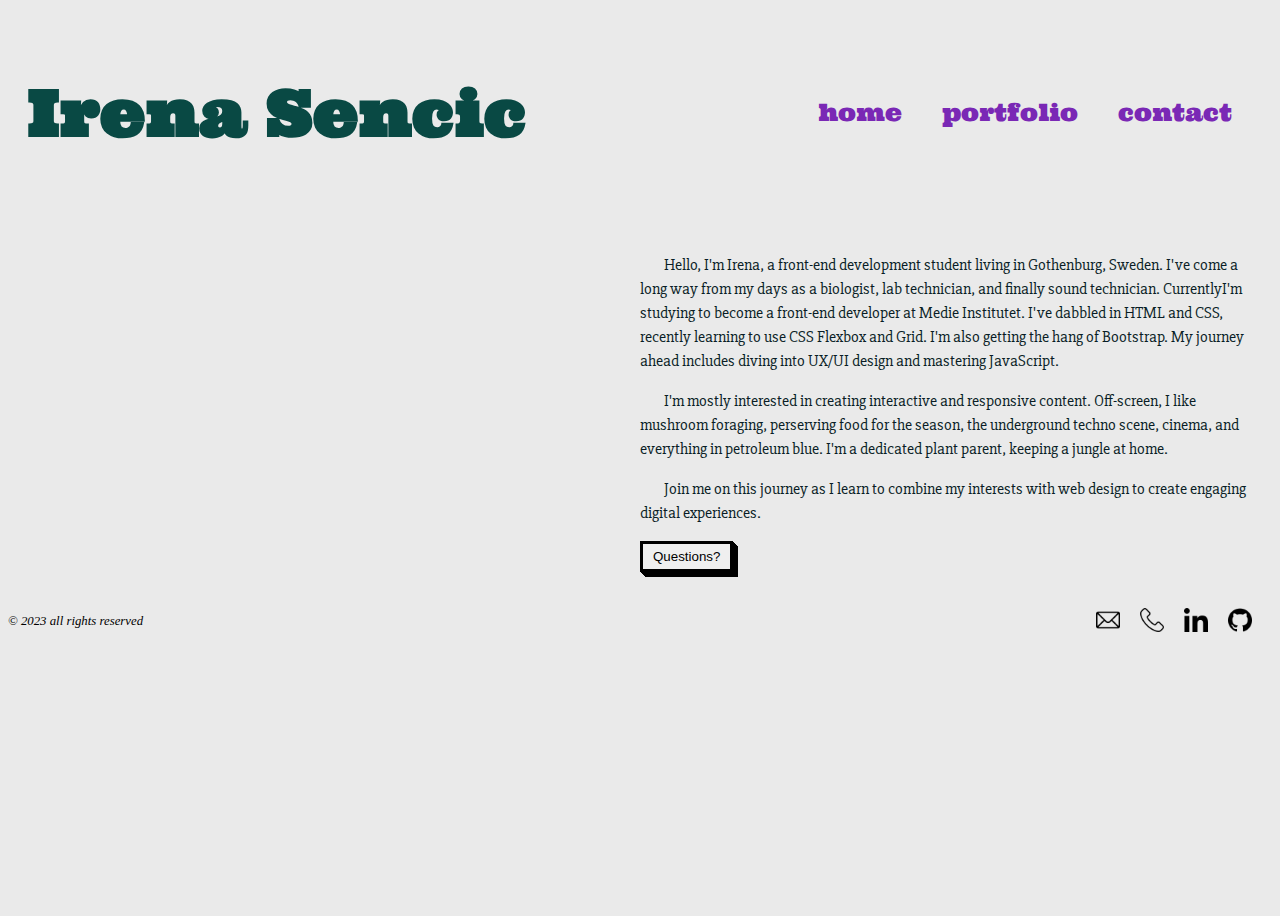
<file: index.html>
<!DOCTYPE html>
<html lang="en">
<head>
    <meta charset="UTF-8">
    <meta name="viewport" content="width=device-width, initial-scale=1.0">
    <title>Irena Sencic, Front-End Developer</title>
    <link rel="stylesheet" href="/styles/styles.css">
    <link rel="stylesheet" href="https://fonts.googleapis.com/css?family=Ultra|Slabo+27px">
</head>

<body class="container">
    <div class="header-container">
        <div class="header-name">
            <h1>Irena Sencic</h1>
        </div>
        <div class="nav">
            <ul>
                <li class="home"><a href="index.html">home</a></li>
                <li class="portfolio"><a href="portfolio.html">portfolio</a></li>
                <li class="contact"><a href="contact.html">contact</a></li>
            </ul>          
        </div>
    </div>
    <div class="main-container">
        <div class="main">
            <div class="empty">  
            </div>
            <div class="intro">
                <p>Hello, I'm Irena, a front-end development student living in Gothenburg, Sweden. I've come a long way from my days as a biologist, lab technician,  and finally sound technician. CurrentlyI'm studying to become a front-end developer at Medie Institutet. I've dabbled in HTML and CSS, recently learning to use CSS Flexbox and Grid. I'm also getting the hang of Bootstrap. My journey ahead includes diving into UX/UI design and mastering JavaScript.</p>
                <p>I'm mostly interested in creating interactive and responsive content. Off-screen, I like mushroom foraging, perserving food for the season, the underground techno scene, cinema, and everything in petroleum blue. I'm a dedicated plant parent, keeping a jungle at home.</p> 
                <p>Join me on this journey as I learn to combine my interests with web design to create engaging digital experiences.</p>
                <a href="contact.html"><button class="button">Questions?</button></a>
            </div>
        </div>
    </div>    
    <div class="footer-container">
        <div class="copyright">&copy; 2023 all rights reserved
        </div>
        <div class="footer-links">
            <ul>
                <li class="email"><a href="mailto:irenasencic@gmail.com"><img src="icons/email-icon.png" alt="email"></a></li>
                <li class="phone"><a href="tel:+46729407794"><img src="icons/phone-icon.png" alt="phone"></a></li>
                <li class="linkedin"><a href="https://www.linkedin.com/in/irena-sencic-6ba74a11a" target="_blank"><img src="icons/linkedin-icon.png" alt="linkedin"></a></li>
                <li class="github"><a href="http://github.com/cymbulia" target="_blank"><img src="icons/github-icon.png" alt="gitub"></a></li>
            </ul>  
        </div>
    </div>    
</body>
</html>
</file>
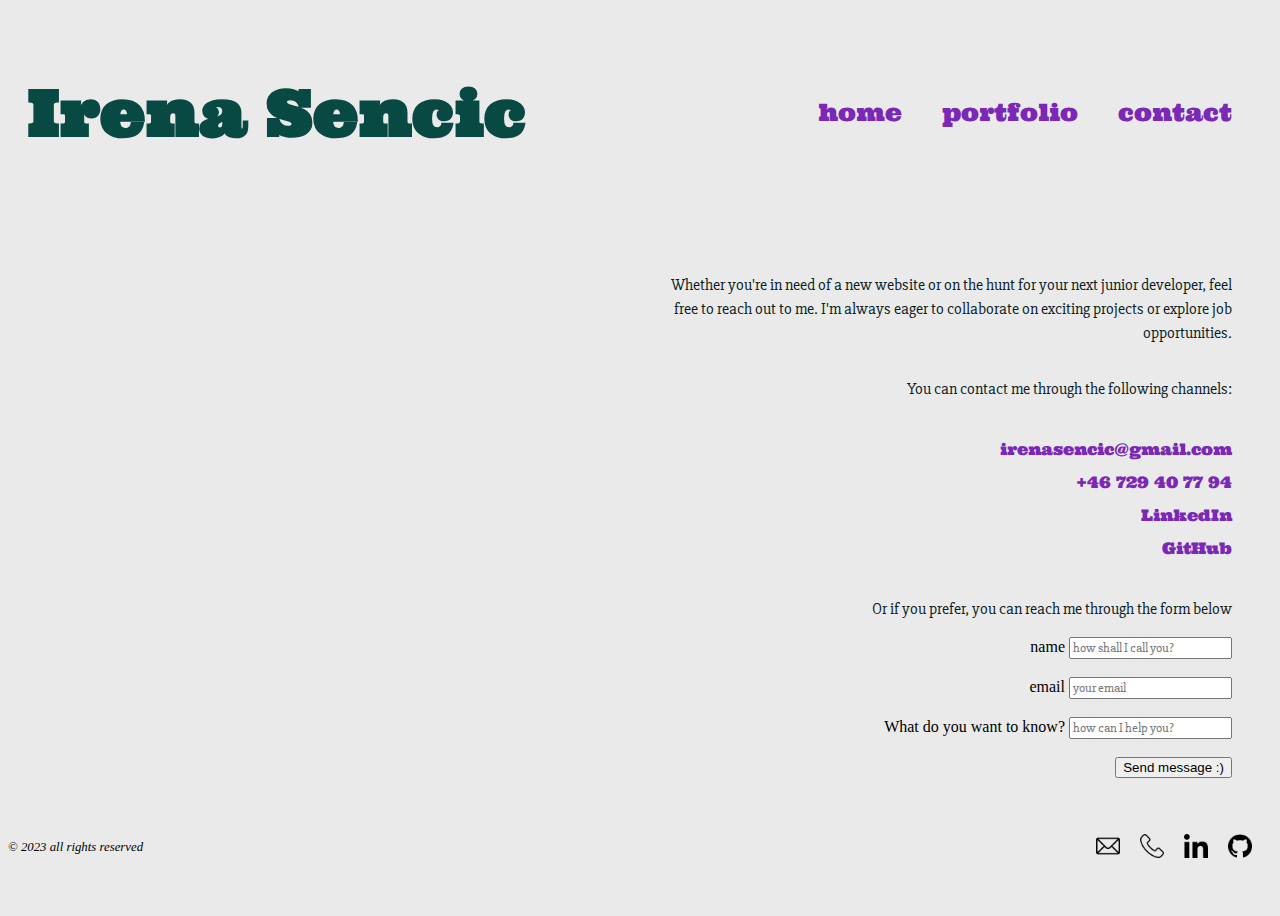
<file: contact.html>
<!DOCTYPE html>
<html lang="en">
<head>
    <meta charset="UTF-8">
    <meta name="viewport" content="width=device-width, initial-scale=1.0">
    <title>Irena Sencic, Front-End Developer</title>
    <link rel="stylesheet" href="/styles/styles.css">
    <link rel="stylesheet" href="https://fonts.googleapis.com/css?family=Ultra|Slabo+27px">
</head>

<body class="container">
    <div class="header-container">
        <div class="header-name">
            <h1>Irena Sencic</h1>
        </div>
        <div class="nav">
            <ul>
                <li class="home"><a href="index.html">home</a></li>
                <li class="portfolio"><a href="portfolio.html">portfolio</a></li>
                <li class="contact"><a href="contact.html">contact</a></li>
            </ul>          
        </div>
    </div>
    <div class="main-container">
        <div class="main">
            <div class="empty">  
            </div>
            <div class="contact-me">
                <p>Whether you're in need of a new website or on the hunt for your next junior developer, feel free to reach out to me. I'm always eager to collaborate on exciting projects or explore job opportunities.</p>
                <p>You can contact me through the following channels:</p>
                <ul>
                    <li class="email"><a href="mailto:irenasencic@gmail.com">irenasencic@gmail.com</a></li>
                    <li class="phone"><a href="tel:+46729407794"> +46 729 40 77 94</a></li>
                    <li class="linkedin"><a href="https://www.linkedin.com/in/irena-sencic-6ba74a11a" target="_blank">LinkedIn</a></li>
                    <li class="github"><a href="http://github.com/cymbulia" target="_blank">GitHub</a></li>
                </ul>
                <p>Or if you prefer, you can reach me through the form below</p>
                <form action="" method="post">
                    <div>
                        <label for="name">name</label>
                        <input type="text" name="name" id="name" placeholder="how shall I call you?">
                    </div>
                    <br>
                    <div>
                        <label for="email">email</label>
                        <input type="email" name="email" id="email" required placeholder="your email">
                    </div>
                    <br>
                    <div>
                        <label for="text">What do you want to know?</label>
                        <input type="text" name="text" id="text" maxlength="1000" placeholder="how can I help you?">
                    </div>
                    <br>
                    <div>
                        <button type="submit">Send message :)</button>
                    </div>

                </form>                    
            </div>
        </div>
    </div>    
    <div class="footer-container">
        <div class="copyright">&copy; 2023 all rights reserved
        </div>
        <div class="footer-links">
            <ul>
                <li class="email"><a href="mailto:irenasencic@gmail.com"><img src="icons/email-icon.png" alt="email icon"></a></li>
                <li class="phone"><a href="tel:+46729407794"><img src="icons/phone-icon.png" alt="phone icon"></a></li>
                <li class="linkedin"><a href="https://www.linkedin.com/in/irena-sencic-6ba74a11a" target="_blank"><img src="icons/linkedin-icon.png" alt="linkedin icon"></a></li>
                <li class="github"><a href="http://github.com/cymbulia" target="_blank"><img src="icons/github-icon.png" alt="gitub icon"></a></li>
            </ul>  
        </div>

    </div>    
</body>
</html>
</file>
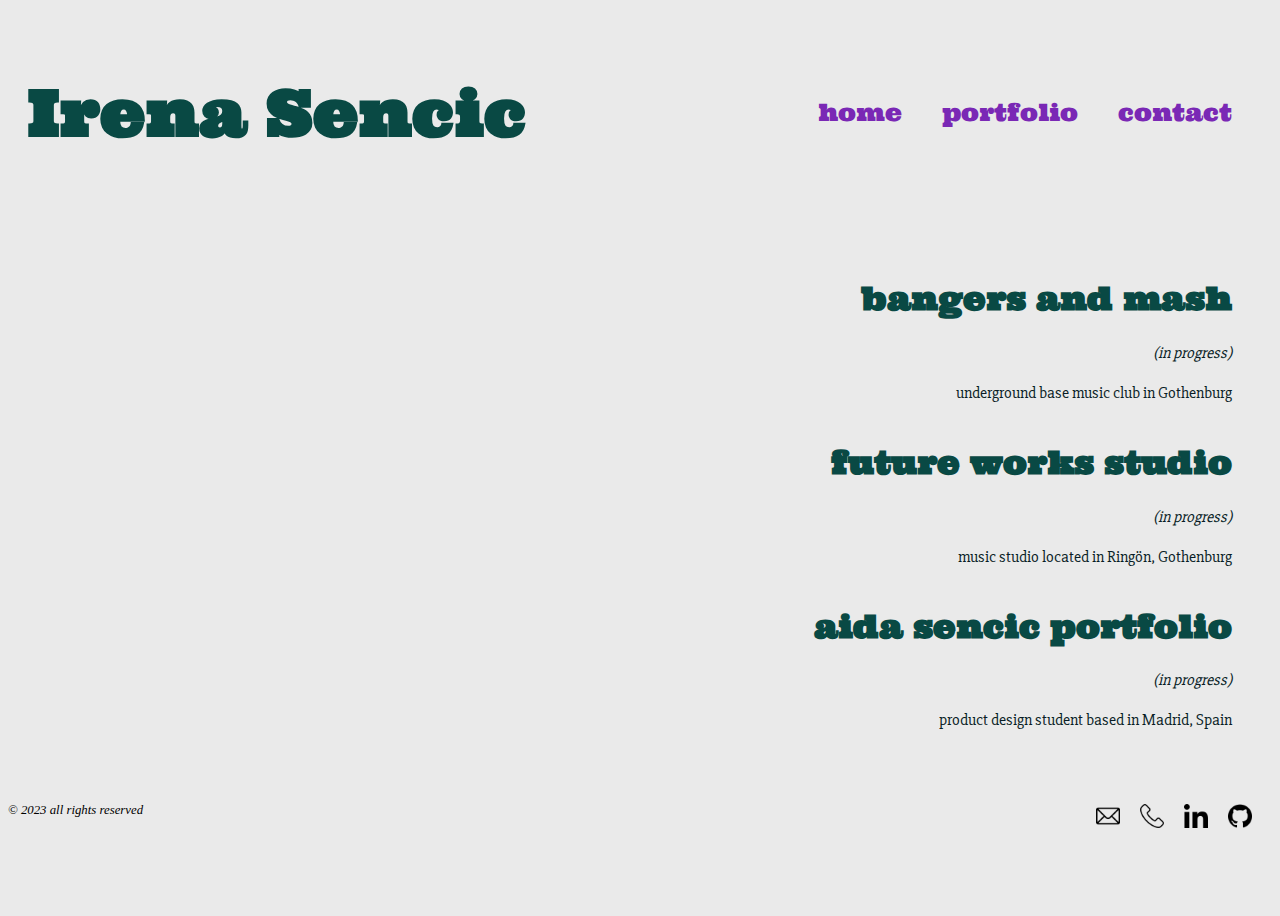
<file: portfolio.html>
<!DOCTYPE html>
<html lang="en">
<head>
    <meta charset="UTF-8">
    <meta name="viewport" content="width=device-width, initial-scale=1.0">
    <title>Irena Sencic, Front-End Developer</title>
    <link rel="stylesheet" href="/styles/styles.css">
    <link rel="stylesheet" href="https://fonts.googleapis.com/css?family=Ultra|Slabo+27px">
</head>

<body class="container">
    <div class="header-container">
        <div class="header-name">
            <h1>Irena Sencic</h1>
        </div>
        <div class="nav">
            <ul>
                <li class="home"><a href="index.html">home</a></li>
                <li class="portfolio"><a href="portfolio.html">portfolio</a></li>
                <li class="contact"><a href="contact.html">contact</a></li>
            </ul>          
        </div>
    </div>
    <div class="main-container">
        <div class="main">
            <div class="empty">  
            </div>
            <div class="projects">
                <div class="project" id="project1">
                    <h1 class="project-name" >bangers and mash</h1>
                    <p class="project-status">(in progress)</p>
                    <p class="project-description">underground base music club in Gothenburg</p>
                </div>
                <div class="project" id="project2">
                    <h1 class="project-name">future works studio</h1>
                    <p class="project-status">(in progress)</p>
                    <p class="project-description">music studio located in Ringön, Gothenburg</p>
                </div>
                <div class="project" id="project3">
                    <h1 class="project-name">aida sencic portfolio</h1>
                    <p class="project-status">(in progress)</p>
                    <p class="project-description">product design student based in Madrid, Spain</p>
                </div>
            </div>
        </div>
    </div> 
    <div class="footer-container">
        <div class="copyright">&copy; 2023 all rights reserved</p>
        </div>
        <div class="footer-links">
            <ul>
                <li class="email"><a href="mailto:irenasencic@gmail.com"><img src="icons/email-icon.png" alt="email"></a></li>
                <li class="phone"><a href="tel:+46729407794"><img src="icons/phone-icon.png" alt="phone"></a></li>
                <li class="linkedin"><a href="https://www.linkedin.com/in/irena-sencic-6ba74a11a" target="_blank"><img src="icons/linkedin-icon.png" alt="linkedin"></a></li>
                <li class="github"><a href="http://github.com/cymbulia" target="_blank"><img src="icons/github-icon.png" alt="gitub"></a></li>
            </ul>  
        </div>
    </div>    
</body>
</html>
</file>
<file: styles/styles.css>
body{
    background:  #eaeaea;   
}

p{
    color: #091d26;
    font-size: 1rem;
    line-height: 1.5em;
    font-family: 'Slabo 27px', monospace, sans-serif;
}

h1{
    color: #094944;
    font-family: 'Ultra', Courier, monospace;
}

a{
    color:#7a28b5;
    font-family: 'ultra';
}
 
.container{
    display: flex;
    flex-direction: column;
    min-height: 100vh;
}

/*HEADER*/

.header-container{
    display: flex;
    justify-content:space-between;
    align-items: center;
    padding: 10px;
    margin: 10px;
}

.header-name{
    font-size: 2rem;
}

/*NAV*/

.nav ul{
    display: flex;
    flex-direction: row;
    justify-content:space-between; 
    gap: 40px;
    list-style: none;
    text-transform: lowercase;
    font-size: 1.5em;
    padding: 10px;
    margin: 10px;
}

.nav ul a{
    text-decoration: none;
}


.nav li:hover {
    text-decoration: line-through;
    font-style: oblique;
}

/*MAIN*/

.main{
    display: flex;
    flex-direction: row;
    padding: 10px;
    margin: 10px;
}

.empty{
    flex: 1;
}

/*MAIN INDEX*/
 
.intro{
    flex: 1;
    text-indent: 24px;
} 

/*MAIN PORTFOLIO*/

.projects{
    display: flex;
    flex-direction: column;
    height: 100%;
    text-align: right;
    padding: 10px;
    margin: 10px;
}

.project-name:hover{
    text-decoration: line-through;
    font-style: oblique;
}

.project-status{
    font-style: italic;}


/*MAIN CONTACT*/

.contact-me {
    display: flex;
    flex: 1;
    flex-direction: column;
    justify-content: flex-end; 
    min-height: 100%;
    text-align: right;
    padding: 10px;
    margin: 10px;
    text-indent: 24px;

}

.contact-me ul{
    list-style: none;
}

.contact-me ul a{
    text-decoration: none;
    font-size: inherit;
}

.contact-me ul li{
    line-height: 2em;
}

.contact-me li a:hover{
    text-decoration: line-through;
    font-style: oblique;
}

input{
    color: #091d26;
    font-family: 'Slabo 27px', monospace, sans-serif;
}

/*FOOTER*/

.footer-container{
    display: flex;
    flex-direction: row;
    justify-content: space-between;
    align-items: center;
}

.copyright{
    justify-content: flex-start;
    font-size: 0.8em;
    font-style: italic;
}

.footer-container ul{
    display: flex;
    flex-direction: row;
    justify-content: flex-end;
    list-style-type: none;
}

.footer-container ul li{
    margin-right: 20px;
}

.footer-links li img{
    width: 24px; 
    height: 24px; 
}


/*FOOTER*/

.footer{  
    padding: 10px;
    font-size: 10px;
    font-style: italic;
    margin-top: auto;
}

.footer-links img {
    transition: transform 0.5s;
}

.footer-links ul li a:hover img {
    transform: scale(1.3);
}


/*BUTTON*/

.button{
  border: 3px solid;
  padding: 5px 10px;
  box-shadow: 1px 1px 0px 0px, 2px 2px 0px 0px, 3px 3px 0px 0px, 4px 4px 0px 0px, 5px 5px 0px 0px;
  position: relative;
}

.button:hover{
    font-style: italic;
}

.button:active{
  top: 5px;
  left: 5px;
}

/*Responsiveness*/

@media screen and (max-width: 768px) {
    .header-container {
        flex-direction: column;
        text-align: center;
    }

    .nav ul{
        flex-direction: row;
        flex-wrap: nowrap;
        align-items: center;
        font-size: 0.9em;
        margin: 0px;
    }


    .main-container {
        flex-direction: column;
        align-items: center;
    }


    .header-name {
        font-size: 1em; 
    }

    .header-links ul {
        justify-content: center; 
    }

    .header-links ul li {
        margin: 0px 30px 0px;
        max-width: fit-content;
        overflow: hidden;
    }

    .header-links li img{
        width: 20px;
        height: 20px;
    }


    .empty {
        display: none;
    }

    .main{
        justify-content: flex-end; 

    }

    p, .project-name, .project-description, input{
        font-size: 0.9em;
    }

    input{
        font-size: 0.9em;
    }
}

/*SMALL SCREENS*/

@media screen and (max-width: 320px) {
    .nav ul{
        flex-direction: column;
    }
    
    .main{
        justify-content: center;
        
    }

    p, .project-name, .project-description, .contact-me ul li {
        font-size: 0.9em;
    }

    .project-name, .project-description, .contact-me ul li {
        text-align: center;
    }
}
</file>
